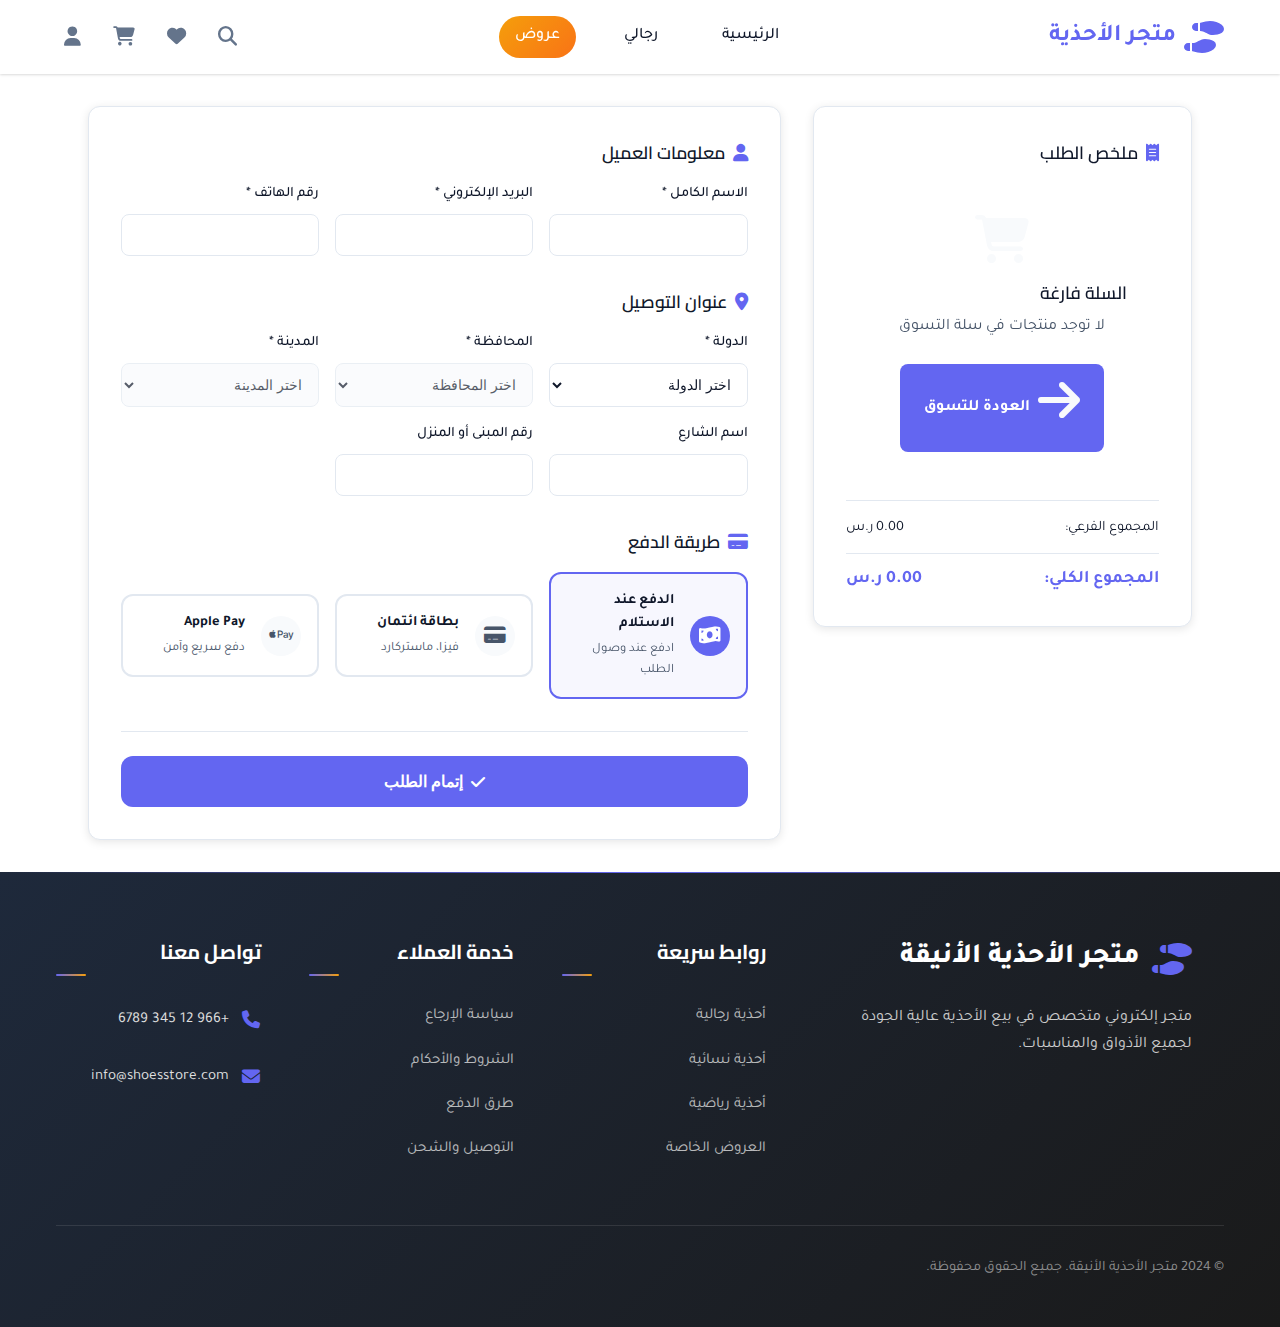
<file: payment.html>
<!DOCTYPE html>
<html lang="ar" dir="rtl">

<head>
    <meta charset="UTF-8">
    <meta name="viewport" content="width=device-width, initial-scale=1.0">
    <title>إتمام الطلب - متجر الأحذية الأنيقة</title>
    <meta name="description" content="إتمام عملية الشراء - متجر الأحذية الأنيقة">

    <!-- Google Fonts - Arabic -->
    <link href="https://fonts.googleapis.com/css2?family=Tajawal:wght@200;300;400;500;700;800;900&display=swap"
        rel="stylesheet">
    <link href="https://fonts.googleapis.com/css2?family=Cairo:wght@200;300;400;500;600;700;800;900&display=swap"
        rel="stylesheet">

    <!-- Font Awesome for Icons -->
    <link rel="stylesheet" href="https://cdnjs.cloudflare.com/ajax/libs/font-awesome/6.4.0/css/all.min.css">

    <!-- Custom CSS -->
    <link rel="stylesheet" href="css/variables.css">
    <link rel="stylesheet" href="css/base.css">
    <link rel="stylesheet" href="css/header.css">
    <link rel="stylesheet" href="css/footer.css">
    <link rel="stylesheet" href="css/payment.css">
    <link rel="stylesheet" href="css/utilities.css">
</head>

<body>
    <!-- Loading Screen -->


    <!-- Desktop Header -->
    <header class="desktop-header">
        <div class="container">
            <div class="header-content">
                <!-- Logo -->
                <div class="logo">
                    <i class="fas fa-shoe-prints"></i>
                    <span>متجر الأحذية</span>
                </div>

                <!-- Main Navigation -->
                <nav class="main-nav">
                    <a href="index.html" class="nav-link">الرئيسية</a>
                    <a href="#" class="nav-link">رجالي</a>
                    <a href="#" class="nav-link special">عروض</a>
                </nav>

                <!-- Header Actions -->
                <div class="header-actions">
                    <button class="action-btn search-btn">
                        <i class="fas fa-search"></i>
                    </button>
                    <button class="action-btn wishlist-btn">
                        <i class="fas fa-heart"></i>
                        <span class="badge">0</span>
                    </button>
                    <button class="action-btn cart-btn">
                        <i class="fas fa-shopping-cart"></i>
                        <span class="badge">0</span>
                    </button>
                    <button class="action-btn profile-btn">
                        <i class="fas fa-user"></i>
                    </button>
                </div>
            </div>
        </div>
    </header>

    <!-- Mobile Header -->
    <header class="mobile-header">
        <div class="mobile-header-content">
            <a href="index.html" class="back-btn">
                <i class="fas fa-arrow-right"></i>
            </a>
            <div class="page-title">
                <span>إتمام الطلب</span>
            </div>
            <button class="cart-btn">
                <i class="fas fa-shopping-cart"></i>
                <span class="badge">0</span>
            </button>
        </div>
    </header>

    <!-- Main Content -->
    <main class="main-content">
        <!-- Payment Section -->
        <section class="payment-section">
            <div class="container">


                <div class="payment-container">
                    <!-- Order Summary -->
                    <div class="order-summary">
                        <h3><i class="fas fa-receipt"></i> ملخص الطلب</h3>
                        <div class="summary-content">
                            <div class="cart-items-summary" id="cartItemsSummary">
                                <!-- Cart items will be loaded here -->
                            </div>
                            <div class="summary-calculations">
                                <div class="summary-row">
                                    <span>المجموع الفرعي:</span>
                                    <span id="subtotal">0 ر.س</span>
                                </div>
                                <!-- <div class="summary-row">
                                    <span>الضريبة:</span>
                                    <span id="shipping">مجاني</span>
                                </div> -->
                                <div class="summary-row tax-row" id="taxRow" style="display: none;">
                                    <span>الشحن:</span>
                                    <span id="tax">0 ر.س</span>
                                </div>
                                <div class="summary-row total">
                                    <span>المجموع الكلي:</span>
                                    <span id="total">0 ر.س</span>
                                </div>
                            </div>
                        </div>
                    </div>

                    <!-- Payment Form -->
                    <div class="payment-form">
                        <form id="paymentForm">
                            <!-- Customer Information -->
                            <div class="form-section">
                                <h3><i class="fas fa-user"></i> معلومات العميل</h3>
                                <div class="form-grid">
                                    <div class="form-group">
                                        <label for="fullName">الاسم الكامل *</label>
                                        <input type="text" id="fullName" name="fullName" required>
                                    </div>
                                    <div class="form-group">
                                        <label for="email">البريد الإلكتروني *</label>
                                        <input type="email" id="email" name="email" required>
                                    </div>
                                    <div class="form-group">
                                        <label for="phone">رقم الهاتف *</label>
                                        <input type="tel" id="phone" name="phone" required>
                                    </div>
                                </div>
                            </div>

                            <!-- Address Information -->
                            <div class="form-section">
                                <h3><i class="fas fa-map-marker-alt"></i> عنوان التوصيل</h3>
                                <div class="form-grid">
                                    <div class="form-group">
                                        <label for="country">الدولة *</label>
                                        <select id="country" name="country" required>
                                            <option value="">اختر الدولة</option>
                                        </select>
                                        <i class="fas fa-spinner loading-icon" id="countryLoading"
                                            style="display: none;"></i>
                                    </div>
                                    <div class="form-group">
                                        <label for="governorate">المحافظة *</label>
                                        <select id="governorate" name="governorate" required disabled>
                                            <option value="">اختر المحافظة</option>
                                        </select>
                                        <i class="fas fa-spinner loading-icon" id="governorateLoading"
                                            style="display: none;"></i>
                                    </div>
                                    <div class="form-group">
                                        <label for="city">المدينة *</label>
                                        <select id="city" name="city" required disabled>
                                            <option value="">اختر المدينة</option>
                                        </select>
                                        <i class="fas fa-spinner loading-icon" id="cityLoading"
                                            style="display: none;"></i>
                                    </div>
                                    <div class="form-group">
                                        <label for="street">اسم الشارع</label>
                                        <input type="text" id="street" name="street">
                                    </div>
                                    <div class="form-group">
                                        <label for="building">رقم المبنى أو المنزل</label>
                                        <input type="text" id="building" name="building">
                                    </div>
                                </div>
                            </div>

                            <!-- Payment Method -->
                            <div class="form-section">
                                <h3><i class="fas fa-credit-card"></i> طريقة الدفع</h3>
                                <div class="payment-methods">
                                    <div class="payment-method">
                                        <input type="radio" id="cod" name="paymentMethod" value="cod" checked>
                                        <label for="cod">
                                            <div class="method-icon">
                                                <i class="fas fa-money-bill-wave"></i>
                                            </div>
                                            <div class="method-info">
                                                <span class="method-name">الدفع عند الاستلام</span>
                                                <span class="method-desc">ادفع عند وصول الطلب</span>
                                            </div>
                                        </label>
                                    </div>
                                    <div class="payment-method">
                                        <input type="radio" id="card" name="paymentMethod" value="card">
                                        <label for="card">
                                            <div class="method-icon">
                                                <i class="fas fa-credit-card"></i>
                                            </div>
                                            <div class="method-info">
                                                <span class="method-name">بطاقة ائتمان</span>
                                                <span class="method-desc">فيزا، ماستركارد</span>
                                            </div>
                                        </label>
                                    </div>
                                    <div class="payment-method">
                                        <input type="radio" id="apple" name="paymentMethod" value="apple">
                                        <label for="apple">
                                            <div class="method-icon">
                                                <i class="fab fa-apple-pay"></i>
                                            </div>
                                            <div class="method-info">
                                                <span class="method-name">Apple Pay</span>
                                                <span class="method-desc">دفع سريع وآمن</span>
                                            </div>
                                        </label>
                                    </div>
                                </div>
                            </div>

                            <!-- Submit Button -->
                            <div class="form-actions">
                                <button type="submit" class="submit-btn" id="submitBtn">
                                    <i class="fas fa-check"></i>
                                    <span>إتمام الطلب</span>
                                </button>
                            </div>
                        </form>
                    </div>
                </div>
            </div>
        </section>
    </main>

    <!-- Footer -->
    <footer class="footer">
        <div class="container">
            <div class="footer-content">
                <div class="footer-section footer-brand">
                    <div class="footer-logo">
                        <i class="fas fa-shoe-prints"></i>
                        <span>متجر الأحذية الأنيقة</span>
                    </div>
                    <p class="footer-description">
                        متجر إلكتروني متخصص في بيع الأحذية عالية الجودة لجميع الأذواق والمناسبات.
                    </p>
                </div>

                <div class="footer-section">
                    <h3>روابط سريعة</h3>
                    <ul class="footer-links">
                        <li><a href="#">أحذية رجالية</a></li>
                        <li><a href="#">أحذية نسائية</a></li>
                        <li><a href="#">أحذية رياضية</a></li>
                        <li><a href="#">العروض الخاصة</a></li>
                    </ul>
                </div>

                <div class="footer-section">
                    <h3>خدمة العملاء</h3>
                    <ul class="footer-links">
                        <li><a href="#">سياسة الإرجاع</a></li>
                        <li><a href="#">الشروط والأحكام</a></li>
                        <li><a href="#">طرق الدفع</a></li>
                        <li><a href="#">التوصيل والشحن</a></li>
                    </ul>
                </div>

                <div class="footer-section">
                    <h3>تواصل معنا</h3>
                    <div class="contact-info">
                        <div class="contact-item">
                            <i class="fas fa-phone"></i>
                            <span>+966 12 345 6789</span>
                        </div>
                        <div class="contact-item">
                            <i class="fas fa-envelope"></i>
                            <span>info@shoesstore.com</span>
                        </div>
                    </div>
                </div>
            </div>

            <div class="footer-bottom">
                <p class="copyright">
                    © 2024 متجر الأحذية الأنيقة. جميع الحقوق محفوظة.
                </p>
            </div>
        </div>
    </footer>

    <!-- JavaScript -->
    <script src="js/config.js"></script>
    <script src="js/storage.js"></script>
    <script src="js/api.js"></script>
    <script src="js/cart.js"></script>
    <script src="js/payment.js"></script>
</body>

</html>
</file>
<file: css/variables.css>
/* CSS Variables and Color Palette */
:root {
    --primary-color: #6366f1;
    --secondary-color: #4f46e5;
    --accent-color: #f59e0b;
    --success-color: #10b981;
    --warning-color: #f59e0b;
    --danger-color: #ef4444;
    --light-gray: #f8fafc;
    --medium-gray: #e2e8f0;
    --dark-gray: #64748b;
    --white: #ffffff;
    --black: #1e293b;
    --text-primary: #0f172a;
    --text-secondary: #475569;
    --gradient-primary: linear-gradient(135deg, #6366f1 0%, #8b5cf6 100%);
    --gradient-accent: linear-gradient(135deg, #f59e0b 0%, #f97316 100%);
    --gradient-success: linear-gradient(135deg, #10b981 0%, #059669 100%);
    --shadow-light: 0 1px 3px rgba(0, 0, 0, 0.1), 0 1px 2px rgba(0, 0, 0, 0.06);
    --shadow-medium: 0 4px 6px rgba(0, 0, 0, 0.1), 0 2px 4px rgba(0, 0, 0, 0.06);
    --shadow-heavy: 0 10px 15px rgba(0, 0, 0, 0.1), 0 4px 6px rgba(0, 0, 0, 0.05);
    --shadow-xl: 0 20px 25px rgba(0, 0, 0, 0.1), 0 10px 10px rgba(0, 0, 0, 0.04);
    
    /* Additional variables for payment page */
    --primary: var(--primary-color);
    --primary-dark: var(--secondary-color);
    --primary-rgb: 99, 102, 241;
    --success: var(--success-color);
    --warning: var(--warning-color);
    --danger: var(--danger-color);
    --dark: var(--text-primary);
    --text-muted: var(--text-secondary);
    --border: var(--medium-gray);
}
</file>
<file: css/header.css>
/* Header Styles */
.desktop-header {
    background: var(--white);
    box-shadow: var(--shadow-light);
    position: sticky;
    top: 0;
    z-index: 1000;
    display: none;
}

.header-content {
    display: flex;
    align-items: center;
    justify-content: space-between;
    padding: 1rem 0;
}

.logo {
    display: flex;
    align-items: center;
    gap: 0.5rem;
    font-size: 1.5rem;
    font-weight: 700;
    color: var(--primary-color);
}

.logo i {
    font-size: 2rem;
}

.main-nav {
    display: flex;
    gap: 2rem;
}

.nav-link {
    text-decoration: none;
    color: var(--text-primary);
    font-weight: 500;
    padding: 0.5rem 1rem;
    border-radius: 25px;
    transition: all 0.3s ease;
    position: relative;
}

.nav-link:hover,
.nav-link.active {
    color: var(--primary-color);
    background: var(--light-gray);
}

.nav-link.special {
    background: var(--gradient-accent);
    color: white;
}

.nav-link.special:hover {
    transform: translateY(-2px);
    box-shadow: var(--shadow-medium);
}

.header-actions {
    display: flex;
    gap: 1rem;
}

.action-btn {
    background: none;
    border: none;
    font-size: 1.2rem;
    color: var(--dark-gray);
    cursor: pointer;
    padding: 0.5rem;
    border-radius: 50%;
    transition: all 0.3s ease;
    position: relative;
}

.action-btn:hover {
    color: var(--primary-color);
    background: var(--light-gray);
}

/* Mobile Header */
.mobile-header {
    background: var(--white);
    box-shadow: var(--shadow-light);
    position: sticky;
    top: 0;
    z-index: 1000;
    display: block;
    padding: 1rem;
}

.mobile-header-content {
    display: flex;
    align-items: center;
    justify-content: space-between;
}

.menu-toggle,
.search-toggle,
.back-btn,
.share-btn {
    background: none;
    border: none;
    font-size: 1.5rem;
    color: var(--dark-gray);
    cursor: pointer;
    padding: 0.5rem;
}

/* Mobile Navigation */
.mobile-nav {
    position: fixed;
    bottom: 0;
    left: 0;
    right: 0;
    background: var(--white);
    box-shadow: var(--shadow-medium);
    display: flex;
    justify-content: space-around;
    padding: 0.75rem 0;
    z-index: 1000;
}

.nav-item {
    display: flex;
    flex-direction: column;
    align-items: center;
    text-decoration: none;
    color: var(--dark-gray);
    font-size: 0.75rem;
    transition: all 0.3s ease;
    position: relative;
}

.nav-item i {
    font-size: 1.25rem;
    margin-bottom: 0.25rem;
}

.nav-item.active {
    color: var(--primary-color);
}

.nav-item:hover {
    color: var(--primary-color);
    transform: translateY(-2px);
}

.nav-item .badge {
    position: absolute;
    top: -5px;
    left: 10px;
    background: var(--accent-color);
    color: white;
    border-radius: 50%;
    width: 16px;
    height: 16px;
    display: none; /* Hidden by default */
    align-items: center;
    justify-content: center;
    font-size: 0.625rem;
    font-weight: 600;
}

/* Mobile Menu Overlay */
.mobile-menu-overlay {
    position: fixed;
    top: 0;
    left: 0;
    width: 100%;
    height: 100vh;
    background: rgba(0, 0, 0, 0.8);
    z-index: 9999;
    display: flex;
    align-items: center;
    justify-content: center;
    opacity: 0;
    visibility: hidden;
    transition: all 0.3s ease;
}

.mobile-menu-overlay.active {
    opacity: 1;
    visibility: visible;
}

.mobile-menu-content {
    background: var(--white);
    border-radius: 20px;
    width: 90%;
    max-width: 400px;
    max-height: 90vh;
    overflow-y: auto;
    transform: scale(0.9);
    transition: transform 0.3s ease;
    box-shadow: var(--shadow-xl);
}

.mobile-menu-overlay.active .mobile-menu-content {
    transform: scale(1);
}

.mobile-menu-header {
    padding: 1.5rem;
    border-bottom: 1px solid var(--medium-gray);
    display: flex;
    justify-content: space-between;
    align-items: center;
    background: var(--light-gray);
}

.mobile-menu-header .logo {
    display: flex;
    align-items: center;
    gap: 0.5rem;
    font-size: 1.25rem;
    font-weight: 700;
    color: var(--primary-color);
}

.close-menu {
    background: none;
    border: none;
    font-size: 1.5rem;
    color: var(--text-secondary);
    cursor: pointer;
    padding: 0.5rem;
    border-radius: 50%;
    transition: all 0.3s ease;
}

.close-menu:hover {
    background: var(--medium-gray);
    color: var(--text-primary);
}

.mobile-menu-nav {
    padding: 1rem 0;
}

.mobile-menu-item {
    display: flex;
    align-items: center;
    gap: 1rem;
    padding: 1rem 1.5rem;
    text-decoration: none;
    color: var(--text-primary);
    transition: all 0.3s ease;
    border-bottom: 1px solid var(--light-gray);
}

.mobile-menu-item:hover,
.mobile-menu-item.active {
    background: var(--light-gray);
    color: var(--primary-color);
}

.mobile-menu-item i {
    width: 20px;
    text-align: center;
    font-size: 1.1rem;
}

.mobile-menu-item.special {
    background: var(--gradient-accent);
    color: white;
    margin: 0.5rem 1.5rem;
    border-radius: 10px;
    border: none;
}

.mobile-menu-item.special:hover {
    transform: translateY(-2px);
    box-shadow: var(--shadow-medium);
}

.mobile-menu-actions {
    padding: 1rem 1.5rem;
    border-top: 1px solid var(--medium-gray);
    display: flex;
    flex-direction: column;
    gap: 0.5rem;
}

.mobile-menu-btn {
    display: flex;
    align-items: center;
    gap: 1rem;
    padding: 1rem;
    background: var(--light-gray);
    border: none;
    border-radius: 10px;
    color: var(--text-primary);
    cursor: pointer;
    transition: all 0.3s ease;
    position: relative;
}

.mobile-menu-btn:hover {
    background: var(--primary-color);
    color: white;
    transform: translateY(-2px);
}

.mobile-menu-btn i {
    width: 20px;
    text-align: center;
    font-size: 1.1rem;
}

.mobile-menu-btn .badge {
    position: absolute;
    top: 0.5rem;
    right: 0.5rem;
    background: var(--danger-color);
    color: white;
    border-radius: 50%;
    width: 20px;
    height: 20px;
    display: none;
    align-items: center;
    justify-content: center;
    font-size: 0.75rem;
    font-weight: 600;
}

.mobile-menu-footer {
    padding: 1.5rem;
    border-top: 1px solid var(--medium-gray);
    background: var(--light-gray);
}

.mobile-menu-footer .contact-info {
    margin-bottom: 1rem;
}

.mobile-menu-footer .contact-item {
    display: flex;
    align-items: center;
    gap: 0.75rem;
    margin-bottom: 0.5rem;
    font-size: 0.875rem;
    color: var(--text-secondary);
}

.mobile-menu-footer .contact-item i {
    color: var(--primary-color);
    width: 16px;
}

.mobile-menu-footer .social-links {
    display: flex;
    gap: 1rem;
    justify-content: center;
}

.mobile-menu-footer .social-link {
    width: 40px;
    height: 40px;
    border-radius: 50%;
    background: var(--primary-color);
    color: white;
    display: flex;
    align-items: center;
    justify-content: center;
    text-decoration: none;
    transition: all 0.3s ease;
}

.mobile-menu-footer .social-link:hover {
    background: var(--secondary-color);
    transform: translateY(-3px);
}
</file>
<file: css/footer.css>
/* Footer */
.footer {
    background: linear-gradient(135deg, var(--black) 0%, #1a1a1a 100%);
    color: white;
    padding: 4rem 0 2rem;
    position: relative;
    overflow: hidden;
}

.footer::before {
    content: '';
    position: absolute;
    top: 0;
    left: 0;
    right: 0;
    height: 1px;
    background: linear-gradient(90deg, transparent, var(--primary-color), transparent);
}

.container {
    max-width: 1200px;
    margin: 0 auto;
    padding: 0 1rem;
}

.footer-content {
    display: grid;
    grid-template-columns: 2fr 1fr 1fr 1fr;
    gap: 3rem;
    margin-bottom: 3rem;
}

/* Footer Brand Section */
.footer-brand {
    padding-right: 2rem;
}

.footer-logo {
    display: flex;
    align-items: center;
    gap: 0.75rem;
    font-size: 1.75rem;
    font-weight: 800;
    margin-bottom: 1.5rem;
    color: white;
}

.footer-logo i {
    font-size: 2rem;
    color: var(--primary-color);
    filter: drop-shadow(0 0 10px rgba(var(--primary-color-rgb), 0.3));
}

.footer-description {
    line-height: 1.7;
    margin-bottom: 2rem;
    opacity: 0.9;
    font-size: 1rem;
    color: #e0e0e0;
    max-width: 90%;
}

.social-links {
    display: flex;
    gap: 1rem;
    margin-bottom: 1.5rem;
}

.social-link {
    width: 45px;
    height: 45px;
    border-radius: 12px;
    background: linear-gradient(135deg, var(--secondary-color), var(--primary-color));
    color: white;
    display: flex;
    align-items: center;
    justify-content: center;
    text-decoration: none;
    transition: all 0.3s ease;
    font-size: 1.125rem;
    position: relative;
    overflow: hidden;
}

.social-link::before {
    content: '';
    position: absolute;
    top: 0;
    left: -100%;
    width: 100%;
    height: 100%;
    background: linear-gradient(90deg, transparent, rgba(255, 255, 255, 0.2), transparent);
    transition: left 0.5s ease;
}

.social-link:hover::before {
    left: 100%;
}

.social-link:hover {
    transform: translateY(-3px) scale(1.05);
    box-shadow: 0 10px 25px rgba(0, 0, 0, 0.3);
}

/* Footer Sections */
.footer-section {
    position: relative;
}

.footer-section h3 {
    margin-bottom: 1.5rem;
    color: white;
    font-size: 1.25rem;
    font-weight: 700;
    position: relative;
    padding-bottom: 0.5rem;
}

.footer-section h3::after {
    content: '';
    position: absolute;
    bottom: 0;
    left: 0;
    width: 30px;
    height: 2px;
    background: linear-gradient(90deg, var(--primary-color), var(--accent-color));
    border-radius: 1px;
}

.footer-links {
    list-style: none;
    padding: 0;
    margin: 0;
}

.footer-links li {
    margin-bottom: 0.75rem;
}

.footer-links a {
    color: #e0e0e0;
    text-decoration: none;
    opacity: 0.8;
    transition: all 0.3s ease;
    font-size: 0.95rem;
    display: inline-block;
    padding: 0.25rem 0;
    position: relative;
}

.footer-links a::before {
    content: '';
    position: absolute;
    bottom: 0;
    left: 0;
    width: 0;
    height: 1px;
    background: var(--primary-color);
    transition: width 0.3s ease;
}

.footer-links a:hover {
    opacity: 1;
    color: var(--primary-color);
    transform: translateX(5px);
}

.footer-links a:hover::before {
    width: 100%;
}

/* Contact Info */
.contact-info {
    display: flex;
    flex-direction: column;
    gap: 1rem;
}

.contact-item {
    display: flex;
    align-items: center;
    gap: 0.75rem;
    font-size: 0.95rem;
    color: #e0e0e0;
    transition: all 0.3s ease;
    padding: 0.5rem 0;
}

.contact-item i {
    color: var(--primary-color);
    width: 20px;
    font-size: 1.125rem;
    text-align: center;
    flex-shrink: 0;
}

.contact-item:hover {
    color: white;
    transform: translateX(5px);
}

.contact-item:hover i {
    color: var(--accent-color);
}

/* Footer Bottom */
.footer-bottom {
    border-top: 1px solid rgba(255, 255, 255, 0.1);
    padding-top: 2rem;
    display: flex;
    justify-content: space-between;
    align-items: center;
    flex-wrap: wrap;
    gap: 1.5rem;
}

.payment-methods {
    display: flex;
    gap: 1rem;
    align-items: center;
    flex-wrap: wrap;
}

.payment-methods img {
    height: 35px;
    opacity: 0.8;
    transition: all 0.3s ease;
    border-radius: 6px;
    padding: 0.25rem;
    background: rgba(255, 255, 255, 0.1);
    backdrop-filter: blur(10px);
}

.payment-methods img:hover {
    opacity: 1;
    transform: translateY(-2px);
    background: rgba(255, 255, 255, 0.2);
}

.copyright {
    opacity: 0.7;
    font-size: 0.9rem;
    line-height: 1.4;
    color: #c0c0c0;
}

/* Newsletter Section (if needed) */
.newsletter-section {
    background: rgba(255, 255, 255, 0.05);
    border-radius: 15px;
    padding: 1.5rem;
    margin-top: 1rem;
    backdrop-filter: blur(10px);
    border: 1px solid rgba(255, 255, 255, 0.1);
}

.newsletter-title {
    font-size: 1rem;
    font-weight: 600;
    margin-bottom: 0.75rem;
    color: var(--primary-color);
}

.newsletter-form {
    display: flex;
    gap: 0.5rem;
}

.newsletter-input {
    flex: 1;
    padding: 0.75rem;
    border: 1px solid rgba(255, 255, 255, 0.2);
    border-radius: 8px;
    background: rgba(255, 255, 255, 0.1);
    color: white;
    font-size: 0.875rem;
}

.newsletter-input::placeholder {
    color: rgba(255, 255, 255, 0.6);
}

.newsletter-btn {
    padding: 0.75rem 1.5rem;
    background: var(--primary-color);
    color: white;
    border: none;
    border-radius: 8px;
    font-weight: 600;
    cursor: pointer;
    transition: all 0.3s ease;
}

.newsletter-btn:hover {
    background: var(--accent-color);
    transform: translateY(-1px);
}

/* Responsive Design */
@media (max-width: 1024px) {
    .footer-content {
        grid-template-columns: 1fr 1fr;
        gap: 2rem;
    }
    
    .footer-brand {
        padding-right: 0;
        grid-column: 1 / -1;
        text-align: center;
        margin-bottom: 1rem;
    }
    
    .footer-logo {
        justify-content: center;
        font-size: 1.5rem;
    }
    
    .footer-description {
        max-width: 100%;
        text-align: center;
    }
    
    .social-links {
        justify-content: center;
    }
}

@media (max-width: 768px) {
    .footer {
        padding: 2.5rem 0 1.5rem;
    }
    
    .footer-content {
        grid-template-columns: 1fr;
        gap: 2rem;
        text-align: center;
    }
    
    .footer-brand {
        margin-bottom: 1.5rem;
    }
    
    .footer-logo {
        font-size: 1.25rem;
    }
    
    .footer-logo i {
        font-size: 1.5rem;
    }
    
    .footer-description {
        font-size: 0.9rem;
        margin-bottom: 1.5rem;
    }
    
    .social-links {
        gap: 0.75rem;
        margin-bottom: 1rem;
    }
    
    .social-link {
        width: 40px;
        height: 40px;
        font-size: 1rem;
    }
    
    .footer-section h3 {
        font-size: 1.1rem;
        margin-bottom: 1rem;
    }
    
    .footer-section h3::after {
        left: 50%;
        transform: translateX(-50%);
    }
    
    .footer-links a {
        font-size: 0.875rem;
    }
    
    .contact-item {
        justify-content: center;
        font-size: 0.875rem;
    }
    
    .contact-item i {
        width: 18px;
        font-size: 1rem;
    }
    
    .footer-bottom {
        flex-direction: column;
        text-align: center;
        gap: 1rem;
        padding-top: 1.5rem;
    }
    
    .payment-methods {
        justify-content: center;
        gap: 0.75rem;
    }
    
    .payment-methods img {
        height: 28px;
    }
    
    .copyright {
        font-size: 0.8rem;
    }
}

@media (max-width: 480px) {
    .footer {
        padding: 2rem 0 1rem;
    }
    
    .container {
        padding: 0 0.75rem;
    }
    
    .footer-content {
        gap: 1.5rem;
    }
    
    .footer-logo {
        font-size: 1.125rem;
    }
    
    .footer-logo i {
        font-size: 1.375rem;
    }
    
    .footer-description {
        font-size: 0.85rem;
        line-height: 1.6;
    }
    
    .social-links {
        gap: 0.5rem;
    }
    
    .social-link {
        width: 35px;
        height: 35px;
        font-size: 0.9rem;
    }
    
    .footer-section h3 {
        font-size: 1rem;
    }
    
    .footer-links a {
        font-size: 0.8rem;
    }
    
    .contact-item {
        font-size: 0.8rem;
    }
    
    .payment-methods img {
        height: 25px;
    }
    
    .copyright {
        font-size: 0.75rem;
    }
</file>
<file: css/payment.css>
/* Payment Page Styles */

/* Mobile-first approach */
.payment-section {
    padding: 1rem 0;
    min-height: calc(100vh - 200px);
}

.payment-section .container {
    max-width: 100%;
    padding: 0 1rem;
}

/* Progress Steps */
.progress-steps {
    display: flex;
    justify-content: center;
    align-items: center;
    margin-bottom: 2rem;
    padding: 1.5rem;
    background: var(--white);
    border-radius: 12px;
    box-shadow: 0 2px 10px rgba(0, 0, 0, 0.1);
    position: relative;
}

.step {
    display: flex;
    flex-direction: column;
    align-items: center;
    position: relative;
    z-index: 2;
    flex: 1;
}

.step:not(:last-child)::after {
    content: '';
    position: absolute;
    top: 15px;
    left: calc(50% + 20px);
    width: calc(100% - 40px);
    height: 2px;
    background: var(--border);
    z-index: 1;
}

.step.completed:not(:last-child)::after {
    background: var(--primary);
}

.step.active:not(:last-child)::after {
    background: linear-gradient(to right, var(--primary) 0%, var(--primary) 50%, var(--border) 50%, var(--border) 100%);
}

.step-number {
    width: 30px;
    height: 30px;
    border-radius: 50%;
    background: var(--light-gray);
    color: var(--dark);
    display: flex;
    align-items: center;
    justify-content: center;
    font-weight: 600;
    font-size: 0.9rem;
    margin-bottom: 0.5rem;
    position: relative;
    z-index: 2;
}

.step.completed .step-number {
    background: var(--primary);
    color: var(--white);
}

.step.active .step-number {
    background: var(--primary);
    color: var(--white);
}

.step span {
    font-size: 0.8rem;
    color: var(--text-muted);
    font-weight: 500;
}

.step.completed span,
.step.active span {
    color: var(--primary);
}

/* Payment Container */
.payment-container {
    display: flex;
    flex-direction: column;
    gap: 1.5rem;
}

/* Order Summary */
.order-summary {
    background: var(--white);
    border-radius: 12px;
    padding: 1.5rem;
    box-shadow: 0 2px 10px rgba(0, 0, 0, 0.1);
    border: 1px solid var(--border);
}

.order-summary h3 {
    color: var(--dark);
    margin-bottom: 1rem;
    font-size: 1.1rem;
    font-weight: 600;
    display: flex;
    align-items: center;
    gap: 0.5rem;
}

.order-summary h3 i {
    color: var(--primary);
}

.cart-items-summary {
    margin-bottom: 1rem;
}

.cart-item-summary {
    display: flex;
    align-items: center;
    gap: 1rem;
    padding: 0.75rem 0;
    border-bottom: 1px solid var(--border);
}

.cart-item-summary:last-child {
    border-bottom: none;
}

.item-image {
    width: 50px;
    height: 50px;
    border-radius: 8px;
    overflow: hidden;
    flex-shrink: 0;
}

.item-image img {
    width: 100%;
    height: 100%;
    object-fit: cover;
}

.item-details {
    flex: 1;
}

.item-name {
    font-weight: 500;
    color: var(--dark);
    font-size: 0.9rem;
    margin-bottom: 0.25rem;
}

.item-info {
    font-size: 0.8rem;
    color: var(--text-muted);
}

.item-total {
    font-weight: 600;
    color: var(--primary);
    font-size: 0.9rem;
}

.summary-calculations {
    border-top: 1px solid var(--border);
    padding-top: 1rem;
}

.summary-row {
    display: flex;
    justify-content: space-between;
    align-items: center;
    margin-bottom: 0.75rem;
    font-size: 0.9rem;
}

.summary-row:last-child {
    margin-bottom: 0;
}

.summary-row.total {
    font-weight: 700;
    font-size: 1.1rem;
    color: var(--primary);
    border-top: 1px solid var(--border);
    padding-top: 0.75rem;
    margin-top: 0.75rem;
}

.tax-row {
    color: var(--warning);
}

/* Payment Form */
.payment-form {
    background: var(--white);
    border-radius: 12px;
    padding: 1.5rem;
    box-shadow: 0 2px 10px rgba(0, 0, 0, 0.1);
    border: 1px solid var(--border);
}

.form-section {
    margin-bottom: 2rem;
}

.form-section:last-child {
    margin-bottom: 0;
}

.form-section h3 {
    color: var(--dark);
    margin-bottom: 1rem;
    font-size: 1.1rem;
    font-weight: 600;
    display: flex;
    align-items: center;
    gap: 0.5rem;
}

.form-section h3 i {
    color: var(--primary);
}

.form-grid {
    display: grid;
    gap: 1rem;
    grid-template-columns: 1fr 1fr;
}

.form-grid .form-group:first-child {
    grid-column: 1 / -1;
}

.form-group {
    position: relative;
}

.form-group label {
    display: block;
    margin-bottom: 0.5rem;
    color: var(--dark);
    font-weight: 500;
    font-size: 0.9rem;
}

.form-group input,
.form-group select {
    width: 100%;
    padding: 0.75rem;
    border: 1px solid var(--border);
    border-radius: 8px;
    font-size: 0.9rem;
    transition: all 0.3s ease;
    background: var(--white);
    color: var(--dark);
}

.form-group input:focus,
.form-group select:focus {
    outline: none;
    border-color: var(--primary);
    box-shadow: 0 0 0 3px rgba(var(--primary-rgb), 0.1);
}

.form-group input:disabled,
.form-group select:disabled {
    background: var(--light-gray);
    cursor: not-allowed;
    opacity: 0.7;
}

.loading-icon {
    position: absolute;
    left: 0.75rem;
    top: 50%;
    transform: translateY(-50%);
    color: var(--primary);
    animation: spin 1s linear infinite;
}

@keyframes spin {
    0% { transform: translateY(-50%) rotate(0deg); }
    100% { transform: translateY(-50%) rotate(360deg); }
}

/* Payment Methods */
.payment-methods {
    display: grid;
    gap: 1rem;
    grid-template-columns: 1fr 1fr;
}

.payment-methods .payment-method:last-child {
    grid-column: 1 / -1;
}

.payment-method {
    position: relative;
}

.payment-method input[type="radio"] {
    position: absolute;
    opacity: 0;
    width: 0;
    height: 0;
}

.payment-method label {
    display: flex;
    align-items: center;
    gap: 1rem;
    padding: 1rem;
    border: 2px solid var(--border);
    border-radius: 12px;
    cursor: pointer;
    transition: all 0.3s ease;
    background: var(--white);
}

.payment-method label:hover {
    border-color: var(--primary);
    background: rgba(var(--primary-rgb), 0.02);
}

.payment-method input[type="radio"]:checked + label {
    border-color: var(--primary);
    background: rgba(var(--primary-rgb), 0.05);
}

.method-icon {
    width: 40px;
    height: 40px;
    border-radius: 50%;
    background: var(--light-gray);
    display: flex;
    align-items: center;
    justify-content: center;
    font-size: 1.2rem;
    color: var(--text-muted);
    flex-shrink: 0;
}

.payment-method input[type="radio"]:checked + label .method-icon {
    background: var(--primary);
    color: var(--white);
}

.method-info {
    flex: 1;
}

.method-name {
    display: block;
    font-weight: 600;
    color: var(--dark);
    margin-bottom: 0.25rem;
    font-size: 0.9rem;
}

.method-desc {
    display: block;
    color: var(--text-muted);
    font-size: 0.8rem;
}

/* Form Actions */
.form-actions {
    margin-top: 2rem;
    padding-top: 1.5rem;
    border-top: 1px solid var(--border);
}

.submit-btn {
    width: 100%;
    padding: 1rem;
    background: var(--primary);
    color: var(--white);
    border: none;
    border-radius: 12px;
    font-size: 1rem;
    font-weight: 600;
    cursor: pointer;
    transition: all 0.3s ease;
    display: flex;
    align-items: center;
    justify-content: center;
    gap: 0.5rem;
}

.submit-btn:hover {
    background: var(--primary-dark);
    transform: translateY(-1px);
}

.submit-btn:disabled {
    background: var(--light-gray);
    cursor: not-allowed;
    transform: none;
}

.submit-btn .loading-spinner {
    display: none;
    animation: spin 1s linear infinite;
}

.submit-btn.loading .loading-spinner {
    display: inline-block;
}

.submit-btn.loading span {
    display: none;
}

/* Mobile Header Adjustments */
.mobile-header .mobile-header-content {
    display: flex;
    align-items: center;
    justify-content: space-between;
    padding: 1rem;
}

.back-btn {
    color: var(--dark);
    font-size: 1.2rem;
    text-decoration: none;
    padding: 0.5rem;
    border-radius: 8px;
    transition: all 0.3s ease;
}

.back-btn:hover {
    background: var(--light-gray);
}

.page-title {
    font-weight: 600;
    color: var(--dark);
    font-size: 1.1rem;
}

/* Responsive Design */
@media (min-width: 480px) {
    .payment-methods {
        grid-template-columns: repeat(3, 1fr);
    }

    .payment-methods .payment-method:last-child {
        grid-column: auto;
    }
}

@media (min-width: 768px) {
    .payment-section {
        padding: 2rem 0;
    }

    .payment-section .container {
        max-width: 1200px;
        margin: 0 auto;
        padding: 0 2rem;
    }

    .payment-container {
        flex-direction: row;
        gap: 2rem;
    }

    .order-summary {
        flex: 1;
        max-width: 400px;
        height: fit-content;
        position: sticky;
        top: 2rem;
    }

    .payment-form {
        flex: 2;
    }

    .form-grid {
        grid-template-columns: repeat(2, 1fr);
    }

    .form-grid .form-group:first-child {
        grid-column: 1 / -1;
    }

    .payment-methods {
        grid-template-columns: repeat(3, 1fr);
    }

    .payment-methods .payment-method:last-child {
        grid-column: auto;
    }

    .step span {
        font-size: 0.9rem;
    }

    .step-number {
        width: 35px;
        height: 35px;
        font-size: 1rem;
    }
}

@media (min-width: 1024px) {
    .payment-section .container {
        padding: 0 3rem;
    }

    .order-summary {
        padding: 2rem;
    }

    .payment-form {
        padding: 2rem;
    }

    .form-grid {
        grid-template-columns: repeat(3, 1fr);
    }

    .form-grid .form-group:first-child,
    .form-grid .form-group:nth-child(2) {
        grid-column: span 1;
    }

    .form-grid .form-group:nth-child(3) {
        grid-column: span 1;
    }
}

/* Loading States */
.form-loading {
    opacity: 0.7;
    pointer-events: none;
}

.form-loading .loading-icon {
    display: block;
}

/* Error States */
.form-group.error input,
.form-group.error select {
    border-color: var(--danger);
}

.form-group.error .error-message {
    display: block;
    color: var(--danger);
    font-size: 0.8rem;
    margin-top: 0.25rem;
}

.error-message {
    display: none;
}

/* Success States */
.form-group.success input,
.form-group.success select {
    border-color: var(--success);
}

/* Empty Cart State */
.empty-cart {
    text-align: center;
    padding: 2rem;
    color: var(--text-muted);
}

.empty-cart i {
    font-size: 3rem;
    margin-bottom: 1rem;
    color: var(--light-gray);
}

.empty-cart h3 {
    margin-bottom: 0.5rem;
    color: var(--dark);
}

.empty-cart p {
    margin-bottom: 1.5rem;
}

.empty-cart .btn {
    display: inline-flex;
    align-items: center;
    gap: 0.5rem;
    padding: 0.75rem 1.5rem;
    background: var(--primary);
    color: var(--white);
    text-decoration: none;
    border-radius: 8px;
    transition: all 0.3s ease;
}

.empty-cart .btn:hover {
    background: var(--primary-dark);
}
</file>
<file: css/utilities.css>
/* Loading Screen */
.loading-screen {
    position: fixed;
    top: 0;
    left: 0;
    width: 100%;
    height: 100vh;
    background: var(--gradient-primary);
    display: flex;
    align-items: center;
    justify-content: center;
    z-index: 10000;
    opacity: 1;
    visibility: visible;
    transition: all 0.5s ease;
}

.loading-screen.hidden {
    opacity: 0;
    visibility: hidden;
}

.loading-content {
    text-align: center;
    color: white;
}

.shoe-icon {
    font-size: 4rem;
    margin-bottom: 1rem;
    animation: bounce 1s infinite;
}

.loading-content h2 {
    font-size: 2rem;
    margin-bottom: 1rem;
    color: white;
}

.loading-dots {
    display: flex;
    justify-content: center;
    gap: 0.5rem;
}

.loading-dots span {
    width: 12px;
    height: 12px;
    border-radius: 50%;
    background: white;
    animation: loadingDots 1.5s infinite;
}

.loading-dots span:nth-child(2) {
    animation-delay: 0.2s;
}

.loading-dots span:nth-child(3) {
    animation-delay: 0.4s;
}

@keyframes bounce {
    0%, 20%, 50%, 80%, 100% {
        transform: translateY(0);
    }
    40% {
        transform: translateY(-20px);
    }
    60% {
        transform: translateY(-10px);
    }
}

@keyframes loadingDots {
    0%, 80%, 100% {
        transform: scale(1);
        opacity: 0.5;
    }
    40% {
        transform: scale(1.2);
        opacity: 1;
    }
}

/* Floating Chat */
.floating-chat {
    position: fixed;
    bottom: 100px;
    left: 20px;
    z-index: 1000;
}

.chat-btn {
    background: var(--gradient-primary);
    color: white;
    border: none;
    padding: 1rem 1.5rem;
    border-radius: 50px;
    font-weight: 600;
    cursor: pointer;
    box-shadow: var(--shadow-medium);
    transition: all 0.3s ease;
    display: flex;
    align-items: center;
    gap: 0.5rem;
}

.chat-btn:hover {
    transform: translateY(-3px);
    box-shadow: var(--shadow-heavy);
}

.chat-btn i {
    font-size: 1.25rem;
}

/* Notifications */
.notification {
    position: fixed;
    top: 20px;
    right: 20px;
    background: var(--white);
    border: 1px solid var(--medium-gray);
    border-radius: 10px;
    padding: 1rem;
    box-shadow: var(--shadow-medium);
    z-index: 10000;
    display: flex;
    align-items: center;
    gap: 0.5rem;
    max-width: 300px;
    transform: translateX(100%);
    transition: transform 0.3s ease;
    font-size: 0.875rem;
}

.notification.success {
    border-color: var(--success-color);
    background: #f0fdf4;
}

.notification.success i {
    color: var(--success-color);
}

.notification.error {
    border-color: var(--danger-color);
    background: #fef2f2;
}

.notification.error i {
    color: var(--danger-color);
}

.notification.warning {
    border-color: var(--warning-color);
    background: #fffbeb;
}

.notification.warning i {
    color: var(--warning-color);
}

.notification.info {
    border-color: var(--primary-color);
    background: #eff6ff;
}

.notification.info i {
    color: var(--primary-color);
}

.notification-close {
    background: none;
    border: none;
    color: var(--text-secondary);
    cursor: pointer;
    padding: 0.25rem;
    border-radius: 50%;
    transition: all 0.3s ease;
    margin-right: auto;
}

.notification-close:hover {
    background: var(--light-gray);
    color: var(--text-primary);
}

/* Tooltips */
.tooltip {
    position: absolute;
    background: var(--black);
    color: white;
    padding: 0.5rem;
    border-radius: 5px;
    font-size: 0.75rem;
    white-space: nowrap;
    z-index: 10000;
    opacity: 0;
    transform: translateY(5px);
    transition: all 0.3s ease;
    pointer-events: none;
}

.tooltip.show {
    opacity: 1;
    transform: translateY(0);
}

.tooltip::after {
    content: '';
    position: absolute;
    top: 100%;
    right: 50%;
    transform: translateX(50%);
    border: 5px solid transparent;
    border-top-color: var(--black);
}

/* Scroll to top button */
.scroll-to-top {
    position: fixed;
    bottom: 20px;
    right: 20px;
    width: 50px;
    height: 50px;
    border-radius: 50%;
    background: var(--primary-color);
    color: white;
    border: none;
    cursor: pointer;
    opacity: 0;
    visibility: hidden;
    transition: all 0.3s ease;
    z-index: 1000;
    display: flex;
    align-items: center;
    justify-content: center;
    box-shadow: var(--shadow-medium);
}

.scroll-to-top:hover {
    background: var(--secondary-color);
    transform: translateY(-3px);
    box-shadow: var(--shadow-heavy);
}

/* Animation classes */
.animate-in {
    animation: fadeInUp 0.6s ease forwards;
}

@keyframes fadeInUp {
    from {
        opacity: 0;
        transform: translateY(30px);
    }
    to {
        opacity: 1;
        transform: translateY(0);
    }
}

.animate-bounce {
    animation: bounce 1s infinite;
}

.animate-pulse {
    animation: pulse 2s infinite;
}

@keyframes pulse {
    0%, 100% {
        opacity: 1;
    }
    50% {
        opacity: 0.5;
    }
}

.animate-spin {
    animation: spin 1s linear infinite;
}

@keyframes spin {
    from {
        transform: rotate(0deg);
    }
    to {
        transform: rotate(360deg);
    }
}

/* Form validation styles */
.field-error {
    color: var(--danger-color);
    font-size: 0.75rem;
    margin-top: 0.25rem;
    display: block;
}

input.error,
textarea.error,
select.error {
    border-color: var(--danger-color);
    box-shadow: 0 0 0 3px rgba(239, 68, 68, 0.1);
}

/* Browser warning */
.browser-warning,
.initialization-error {
    position: sticky;
    top: 0;
    z-index: 9999;
    margin: 0;
    border-radius: 0;
}

/* Responsive Design */
@media (min-width: 768px) {
    .desktop-header {
        display: block;
    }
    
    .mobile-header {
        display: none;
    }
    
   
    
    .floating-chat {
        bottom: 30px;
        left: 30px;
    }
    
    .mobile-nav {
        display: none;
    }
    
    .main-content {
        margin-bottom: 0;
    }
    
    .notification {
        max-width: 400px;
    }
}

@media (max-width: 767px) {
  
    
    .categories-grid {
        grid-template-columns: repeat(2, 1fr);
        gap: 1rem;
    }
    
    .products-grid {
        grid-template-columns: repeat(2, 1fr);
        gap: 1rem;
    }
    
    .product-card {
        border-radius: 15px;
    }
    
    .product-image {
        height: 200px;
    }
    
    .product-info {
        padding: 1rem;
    }
    
    .brands-slider {
        gap: 1rem;
    }
    
    .brand-item {
        font-size: 1rem;
        padding: 0.75rem 1rem;
    }
    
    .footer-content {
        grid-template-columns: 1fr;
        gap: 1.5rem;
    }
    
    .footer-bottom {
        flex-direction: column;
        text-align: center;
    }
    
    .main-content {
        margin-bottom: 80px;
    }
    
    .container {
        padding: 0 0.75rem;
    }
    
    .section-title {
        font-size: 2rem;
    }
    
   
    
    .categories-section,
    .featured-section,
    .brands-section {
        padding: 1.5rem 0;
    }
    
    .footer {
        padding: 2rem 0 1rem;
    }
    
    .notification {
        right: 10px;
        left: 10px;
        max-width: none;
        transform: translateY(-100%);
    }
    
    .floating-chat {
        bottom: 90px;
        left: 10px;
    }
    
    .scroll-to-top {
        bottom: 90px;
        right: 10px;
        width: 45px;
        height: 45px;
    }
}

@media (max-width: 480px) {
    .categories-grid {
        grid-template-columns: 1fr;
    }
    
    .products-grid {
        grid-template-columns: 1fr;
    }
    
  
    
    .btn {
        width: 100%;
        max-width: 300px;
    }
    
    
    
    .categories-section,
    .featured-section,
    .brands-section {
        padding: 1rem 0;
    }
}

/* Utility Classes */
.text-center { text-align: center; }
.text-left { text-align: left; }
.text-right { text-align: right; }

.d-none { display: none; }
.d-block { display: block; }
.d-flex { display: flex; }
.d-grid { display: grid; }

.justify-center { justify-content: center; }
.justify-between { justify-content: space-between; }
.justify-around { justify-content: space-around; }

.align-center { align-items: center; }
.align-start { align-items: flex-start; }
.align-end { align-items: flex-end; }

.mt-1 { margin-top: 0.25rem; }
.mt-2 { margin-top: 0.5rem; }
.mt-3 { margin-top: 1rem; }
.mt-4 { margin-top: 1.5rem; }
.mt-5 { margin-top: 2rem; }

.mb-1 { margin-bottom: 0.25rem; }
.mb-2 { margin-bottom: 0.5rem; }
.mb-3 { margin-bottom: 1rem; }
.mb-4 { margin-bottom: 1.5rem; }
.mb-5 { margin-bottom: 2rem; }

.p-1 { padding: 0.25rem; }
.p-2 { padding: 0.5rem; }
.p-3 { padding: 1rem; }
.p-4 { padding: 1.5rem; }
.p-5 { padding: 2rem; }

.w-100 { width: 100%; }
.h-100 { height: 100%; }

.cursor-pointer { cursor: pointer; }
.cursor-default { cursor: default; }

.transition-all { transition: all 0.3s ease; }
.transition-transform { transition: transform 0.3s ease; }
.transition-opacity { transition: opacity 0.3s ease; }
</file>
<file: css/base.css>
/* Reset and Base Styles */
* {
    margin: 0;
    padding: 0;
    box-sizing: border-box;
}

html {
    font-size: 16px;
    scroll-behavior: smooth;
}

body {
    font-family: 'Tajawal', 'Cairo', sans-serif;
    line-height: 1.6;
    color: var(--text-primary);
    background-color: var(--white);
    direction: rtl;
    text-align: right;
}

/* Typography */
h1, h2, h3, h4, h5, h6 {
    font-family: 'Cairo', 'Tajawal', sans-serif;
    font-weight: 700;
    margin-bottom: 1rem;
    color: var(--text-primary);
}

h1 { font-size: 2.5rem; }
h2 { font-size: 2rem; }
h3 { font-size: 1.5rem; }
h4 { font-size: 1.25rem; }

p {
    margin-bottom: 1rem;
    color: var(--text-secondary);
}

/* Container */
.container {
    max-width: 1200px;
    margin: 0 auto;
    padding: 0 1rem;
}

/* Buttons */
.btn {
    padding: 1rem 2rem;
    border: none;
    border-radius: 50px;
    font-size: 1rem;
    font-weight: 600;
    cursor: pointer;
    transition: all 0.3s ease;
    text-decoration: none;
    display: inline-block;
    text-align: center;
}

.btn-primary {
    background: var(--white);
    color: var(--primary-color);
}

.btn-primary:hover {
    transform: translateY(-2px);
    box-shadow: var(--shadow-medium);
}

.btn-secondary {
    background: transparent;
    color: white;
    border: 2px solid white;
}

.btn-secondary:hover {
    background: white;
    color: var(--primary-color);
}

.btn-outline {
    background: transparent;
    color: var(--primary-color);
    border: 2px solid var(--primary-color);
}

.btn-outline:hover {
    background: var(--primary-color);
    color: white;
}

.btn-sm {
    padding: 0.5rem 1rem;
    font-size: 0.875rem;
}

/* Section Titles */
.section-title {
    text-align: center;
    margin-bottom: 2rem;
    font-size: 2.5rem;
    color: var(--black);
    position: relative;
}

.section-title::after {
    content: '';
    position: absolute;
    bottom: -10px;
    right: 50%;
    transform: translateX(50%);
    width: 80px;
    height: 3px;
    background: var(--gradient-primary);
    border-radius: 2px;
}

/* Badges */
.badge {
    position: absolute;
    top: -5px;
    left: -5px;
    background: var(--danger-color);
    color: white;
    border-radius: 50%;
    width: 20px;
    height: 20px;
    display: none; /* Hidden by default */
    align-items: center;
    justify-content: center;
    font-size: 0.75rem;
    font-weight: 600;
}

/* Empty State */
.empty-state {
    text-align: center;
    padding: 2rem;
    color: var(--text-secondary);
}

.empty-state i {
    font-size: 4rem;
    color: var(--medium-gray);
    margin-bottom: 1rem;
}

.empty-state h3 {
    color: var(--text-primary);
    margin-bottom: 0.5rem;
}

.empty-state p {
    margin-bottom: 1.5rem;
}
</file>
